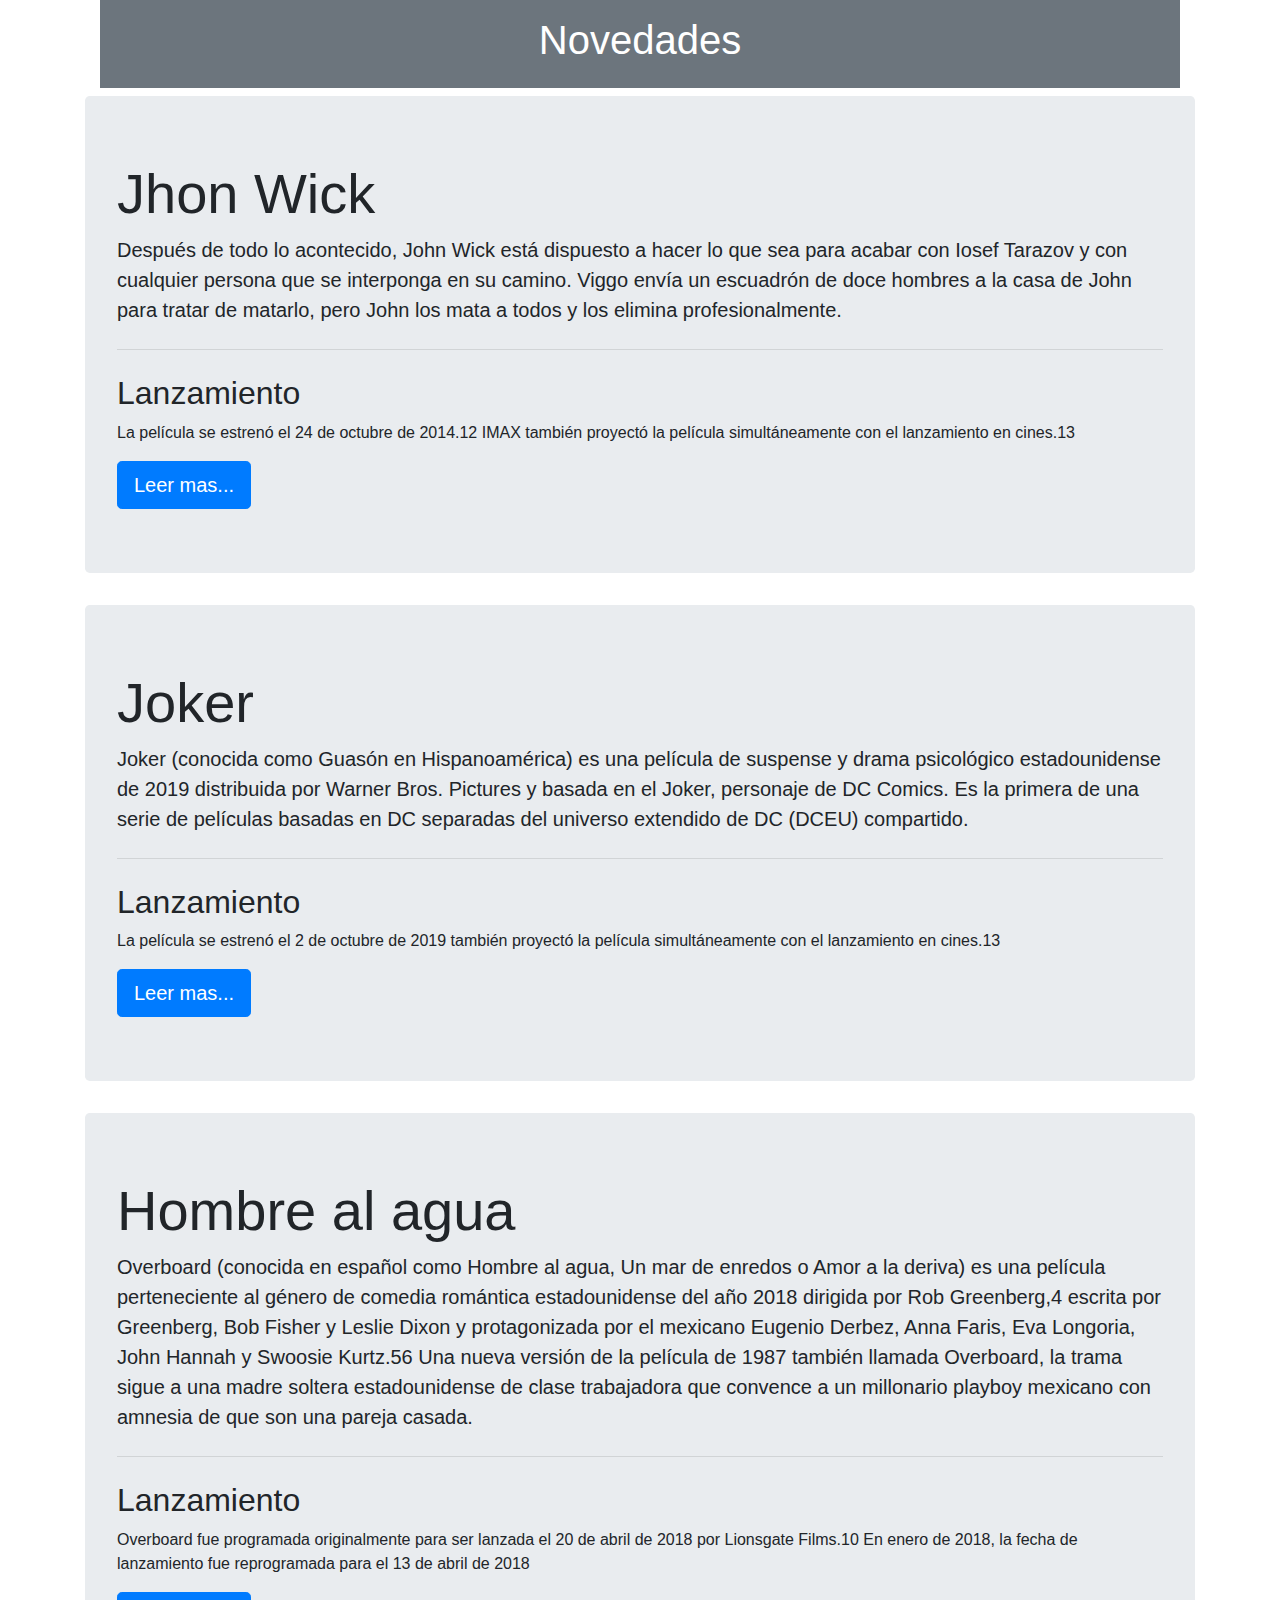
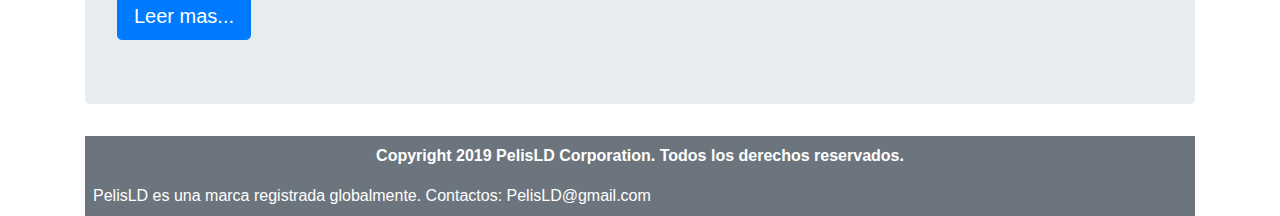
<file: Seg.html>
<!DOCTYPE html>
<html lang="en">

<head>
    <meta charset="UTF-8">
    <title>Novedades</title>
    <link rel="stylesheet" href="css/bootstrap.min.css" type="text/css">
</head>

<body background="https://www.comuniqar.com/wp-content/uploads/2016/09/fondo-oscuro.jpg">

    <div class="container">
        <footer>
            <div class="container">
                <div class="p-3 mb-2 bg-secondary text-white text-center " style="background: brown">
                    <h1>Novedades</h1>
                </div>
            </div>
        </footer>
        <section>

            <div class="jumbotron">
                <h1 class="display-4">Jhon Wick</h1>
                <p class="lead">Después de todo lo acontecido, John Wick está dispuesto a hacer lo que sea para acabar
                    con Iosef Tarazov y con cualquier persona que se interponga en su camino. Viggo envía un escuadrón
                    de doce hombres a la casa de John para tratar de matarlo, pero John los mata a todos y los elimina
                    profesionalmente.</p>
                <hr class="my-4">
                <h2>Lanzamiento</h2>
                <p>
                    La película se estrenó el 24 de octubre de 2014.12​ IMAX también proyectó la película
                    simultáneamente con el lanzamiento en cines.13​</p>
                <a class="btn btn-primary btn-lg" href="#" role="button">Leer mas...</a>
            </div>
            <div class="jumbotron">
                <h1 class="display-4">Joker</h1>
                <p class="lead">Joker (conocida como Guasón en Hispanoamérica) es una película de suspense y drama
                    psicológico estadounidense de 2019 distribuida por Warner Bros. Pictures y basada en el Joker,
                    personaje de DC Comics. Es la primera de una serie de películas basadas en DC separadas del universo
                    extendido de DC (DCEU) compartido.</p>
                <hr class="my-4">
                <h2>Lanzamiento</h2>
                <p>
                    La película se estrenó el 2 de octubre de 2019 también proyectó la película
                    simultáneamente con el lanzamiento en cines.13​</p>
                <a class="btn btn-primary btn-lg" href="#" role="button">Leer mas...</a>
            </div>
            <div class="jumbotron">
                <h1 class="display-4">Hombre al agua</h1>
                <p class="lead">Overboard (conocida en español como Hombre al agua, Un mar de enredos o Amor a la
                    deriva) es una película perteneciente al género de comedia romántica estadounidense del año 2018
                    dirigida por Rob Greenberg,4​ escrita por Greenberg, Bob Fisher y Leslie Dixon y protagonizada por
                    el mexicano Eugenio Derbez, Anna Faris, Eva Longoria, John Hannah y Swoosie Kurtz.5​6​ Una nueva
                    versión de la película de 1987 también llamada Overboard, la trama sigue a una madre soltera
                    estadounidense de clase trabajadora que convence a un millonario playboy mexicano con amnesia de que
                    son una pareja casada.</p>
                <hr class="my-4">
                <h2>Lanzamiento</h2>
                <p>
                    Overboard fue programada originalmente para ser lanzada el 20 de abril de 2018 por Lionsgate
                    Films.10​ En enero de 2018, la fecha de lanzamiento fue reprogramada para el 13 de abril de 2018</p>
                <a class="btn btn-primary btn-lg" href="#" role="button">Leer mas...</a>
            </div>
        </section>

        <aside></aside>

        <footer>
            <span class="d-block p-2 bg-secondary text-white">
                <p style="text-align:center"><b> Copyright 2019 PelisLD Corporation. Todos los derechos reservados.</b>
                </p>
                PelisLD es una marca registrada globalmente. Contactos: PelisLD@gmail.com

            </span>
        </footer>

    </div>
    <script src="js/jquery.js"></script>
    <script src="js/bootstrap.min.js"></script>
    <script src="js/popper.js"></script>
</body>

</html>
</file>
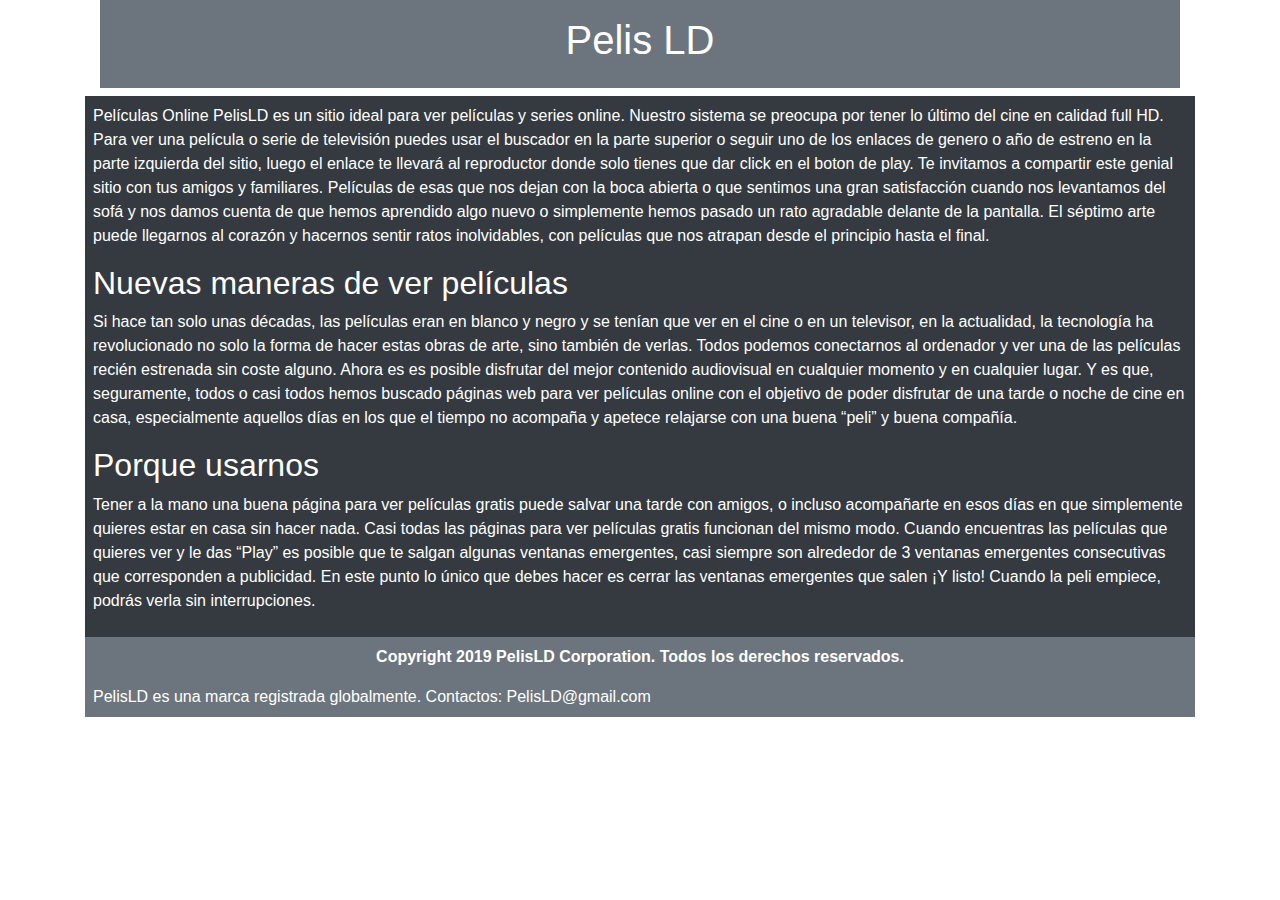
<file: ter.html>
<!DOCTYPE html>
<html lang="en">

<head>
    <meta charset="UTF-8">
    <title>Pelis LD</title>
    <link rel="stylesheet" href="css/bootstrap.min.css" type="text/css">
</head>

<body background="https://www.comuniqar.com/wp-content/uploads/2016/09/fondo-oscuro.jpg">

    <div class="container">

        <footer>
            <div class="container">
                <div class="p-3 mb-2 bg-secondary text-white text-center " style="background: brown">
                    <h1>Pelis LD</h1>
                </div>
            </div>
        </footer>

        <section>
            <span class="d-block p-2 bg-dark text-white">



                <div class="testo">
                    <p>
                        Películas Online
                        PelisLD es un sitio ideal para ver películas y series online. Nuestro sistema se preocupa por
                        tener lo último del cine en calidad full HD.

                        Para ver una película o serie de televisión puedes usar el buscador en la parte superior o
                        seguir uno de los enlaces de genero o año de estreno en la parte izquierda del sitio, luego el
                        enlace te llevará al reproductor donde solo tienes que dar click en el boton de play. Te
                        invitamos a compartir este genial sitio con tus amigos y familiares.
                        Películas de esas que nos dejan con la boca abierta o que sentimos una gran satisfacción cuando
                        nos levantamos del sofá y nos damos cuenta de que hemos aprendido algo nuevo o simplemente hemos
                        pasado un rato agradable delante de la pantalla. El séptimo arte puede llegarnos al corazón y
                        hacernos sentir ratos inolvidables, con películas que nos atrapan desde el principio hasta el
                        final.
                    </p>
                    <h2>Nuevas maneras de ver películas</h2>
                    <p>
                        Si hace tan solo unas décadas, las películas eran en blanco y negro y se tenían que ver en el
                        cine o en un televisor, en la actualidad, la tecnología ha revolucionado no solo la forma de
                        hacer estas obras de arte, sino también de verlas. Todos podemos conectarnos al ordenador y ver
                        una de las películas recién estrenada sin coste alguno. Ahora es es posible disfrutar del mejor
                        contenido audiovisual en cualquier momento y en cualquier lugar.

                        Y es que, seguramente, todos o casi todos hemos buscado páginas web para ver películas online
                        con el objetivo de poder disfrutar de una tarde o noche de cine en casa, especialmente aquellos
                        días en los que el tiempo no acompaña y apetece relajarse con una buena “peli” y buena compañía.

                    </p>
                    <h2>Porque usarnos</h2>

                    <p>

                        Tener a la mano una buena página para ver películas gratis puede salvar una tarde con amigos, o
                        incluso acompañarte en esos días en que simplemente quieres estar en casa sin hacer nada.

                        Casi todas las páginas para ver películas gratis funcionan del mismo modo. Cuando encuentras las
                        películas que quieres ver y le das “Play” es posible que te salgan algunas ventanas emergentes,
                        casi siempre son alrededor de 3 ventanas emergentes consecutivas que corresponden a publicidad.
                        En este punto lo único que debes hacer es cerrar las ventanas emergentes que salen ¡Y listo!
                        Cuando la peli empiece, podrás verla sin interrupciones.
                    </p>
                </div>

            </span>

        </section>

        <aside></aside>


        <aside></aside>

        <footer>
            <span class="d-block p-2 bg-secondary text-white">
                <p style="text-align:center"><b> Copyright 2019 PelisLD Corporation. Todos los derechos reservados.</b>
                </p>
                PelisLD es una marca registrada globalmente. Contactos: PelisLD@gmail.com

            </span>
        </footer>

    </div>
    <script src="js/jquery.js"></script>
    <script src="js/bootstrap.min.js"></script>
    <script src="js/popper.js"></script>
</body>

</html>
</file>
